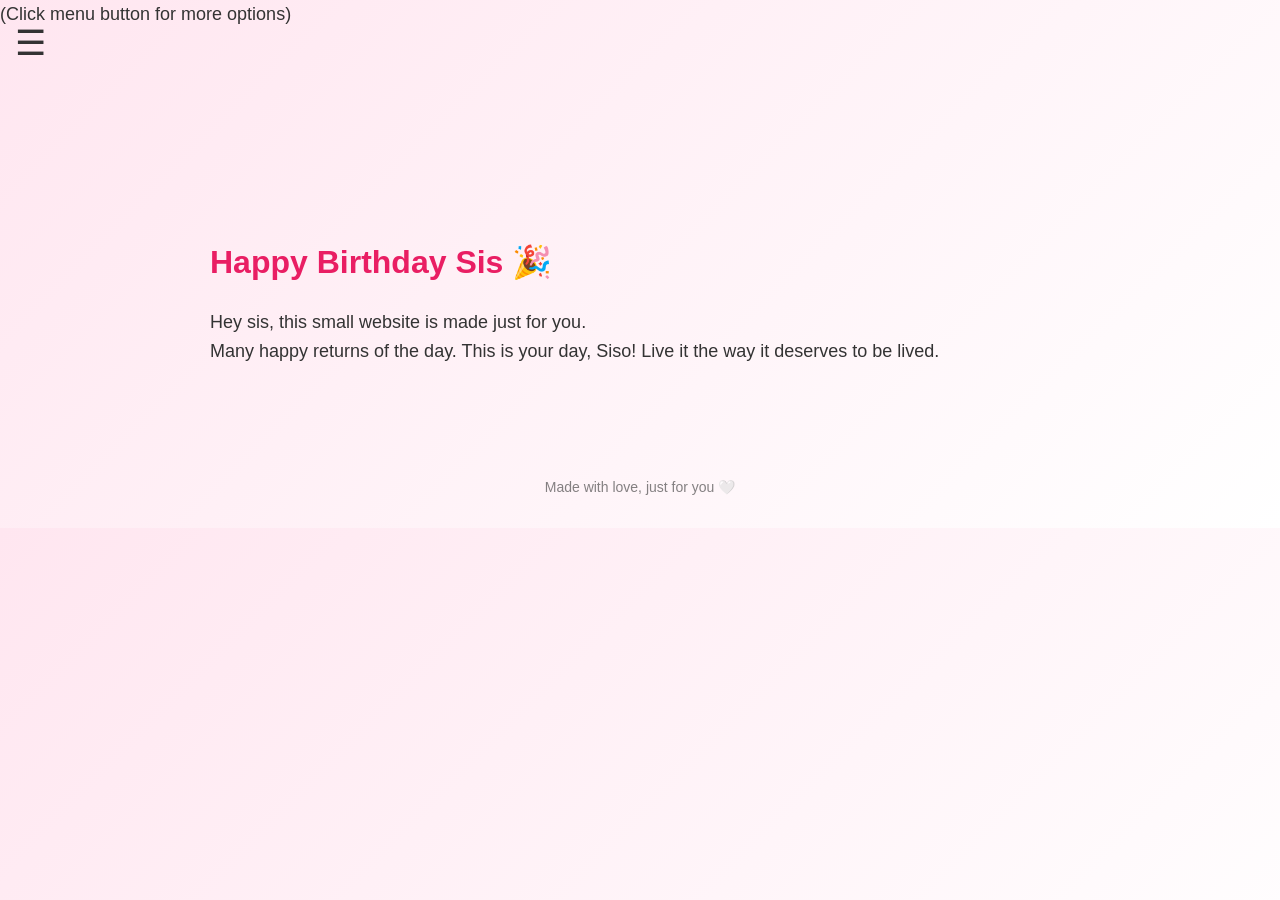
<file: index.html>
<!DOCTYPE html>
<html>
<head>
    <meta charset="UTF-8">
    <title>Happy Birthday 🎂</title>
    <meta name="viewport" content="width=device-width, initial-scale=1.0">    <link rel="stylesheet" href="css/style.css">
</head>
<body class="page-home">
<div class="menu-btn" id="menuBtn">☰</div>
<p>(Click menu button for more options)</p>
<br>
<br>
<br>
<br>
<br>
<div class="overlay" id="overlay"></div>

<nav class="side-menu" id="sideMenu">
  <a href="index.html">Home</a>
  <a href="message.html">Message</a>
  <a href="memories.html">Memories</a>
  <a href="gallery.html">Gallery</a>
  <a href="surprise.html">Surprise</a>
</nav>

<div class="container">
<h1>Happy Birthday Sis 🎉</h1>
<p>
Hey sis, this small website is made just for you. <br>
Many happy returns of the day.  
This is your day, Siso! Live it the way it deserves to be lived.
</p></div>
</div>
<footer class="site-footer">
  Made with love, just for you 🤍
</footer>
<script src="js/menu.js"></script>
</body>
</html>
</file>
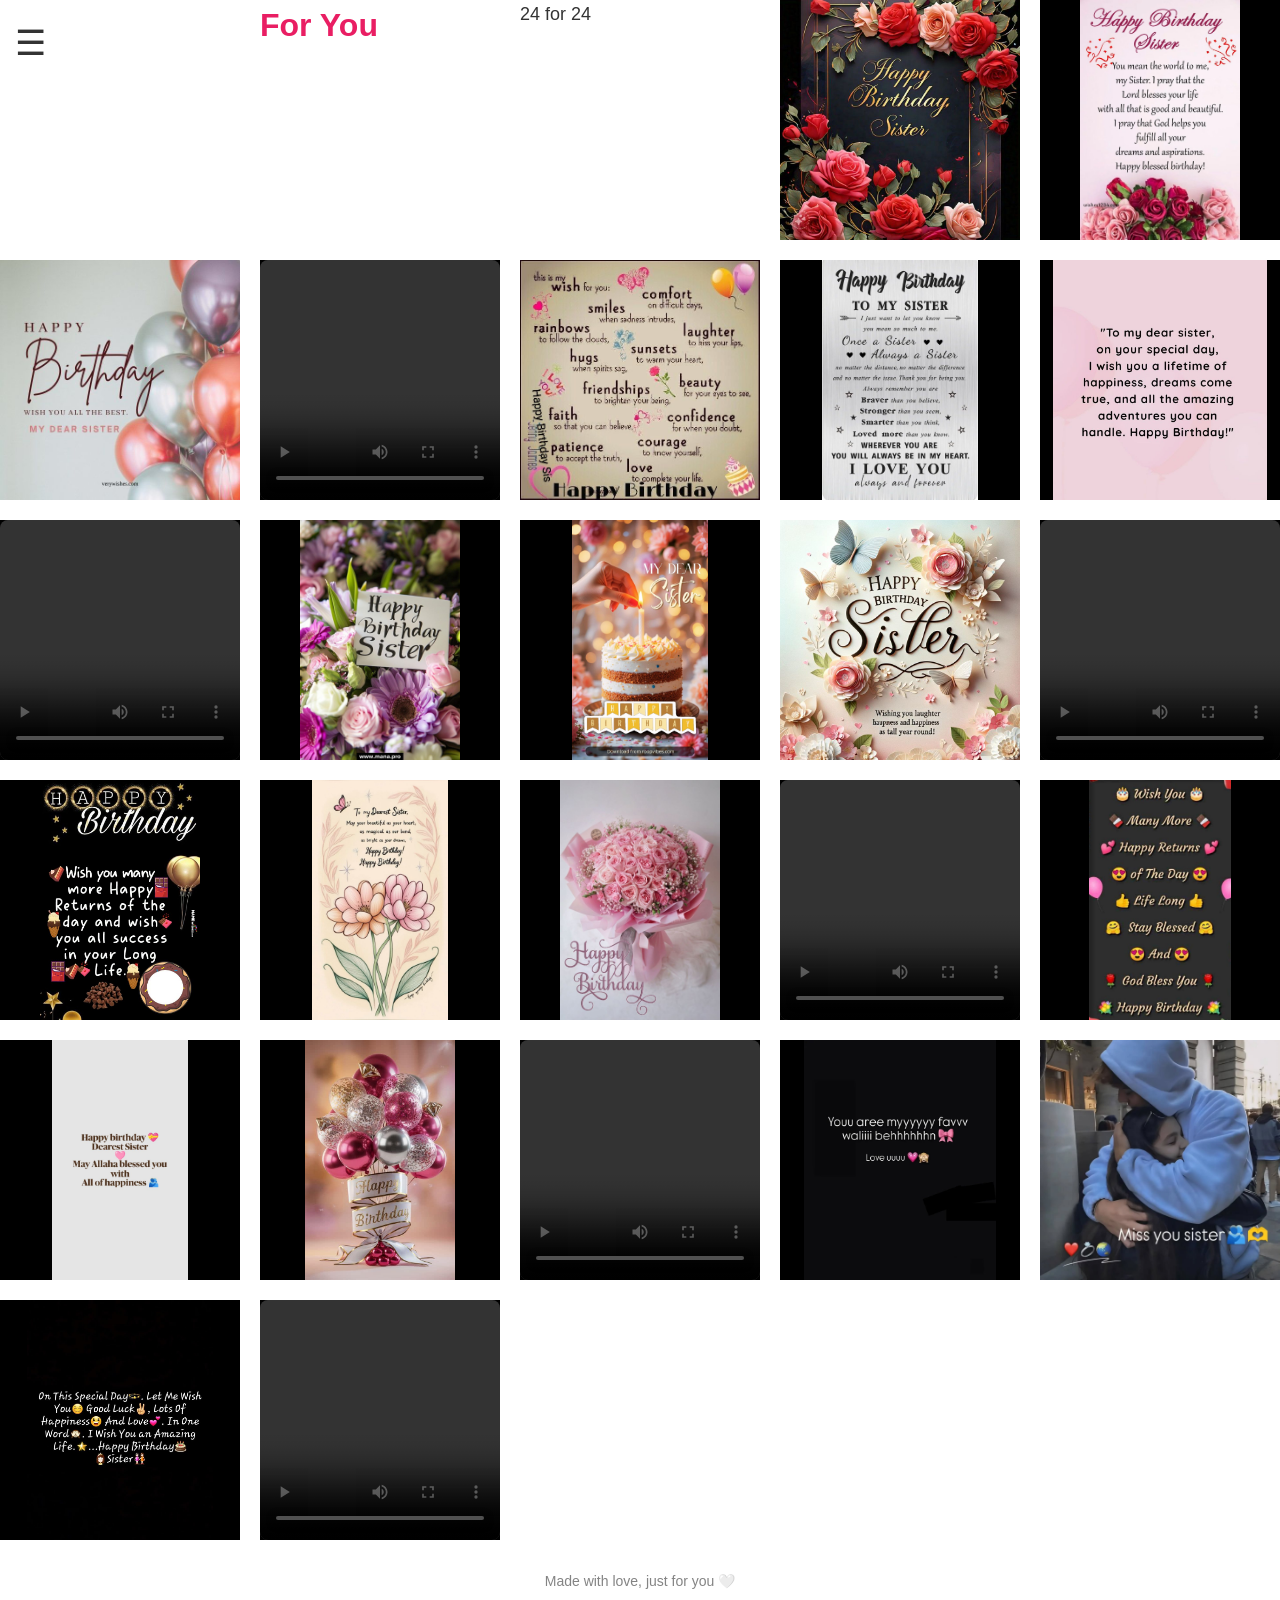
<file: gallery.html>
<!DOCTYPE html>
<html>
<head>
    <meta charset="UTF-8">
    <title>Gallery</title>
    <meta name="viewport" content="width=device-width, initial-scale=1.0">
    <link rel="stylesheet" href="css/style.css">
</head>
<body class="page-gallery">
<div class="menu-btn" id="menuBtn">☰</div>

<div class="overlay" id="overlay"></div>

<nav class="side-menu" id="sideMenu">
  <a href="index.html">Home</a>
  <a href="message.html">Message</a>
  <a href="memories.html">Memories</a>
  <a href="gallery.html">Gallery</a>
  <a href="surprise.html">Surprise</a>
</nav>

<div class="gallery">
<br>
<br>
<br>
    <h1>For You</h1>
    <p>24 for 24</p>
	<div class="gallery-item">
	<img src="assets/images/img1.jpg" alt="" loading="lazy">
	</div>
	<div class="gallery-item">
	<img src="assets/images/img2.jpg" alt="" loading="lazy">
	</div>
	<div class="gallery-item">
	<img src="assets/images/img3.jpg" alt="" loading="lazy">
	</div>
	<div class="gallery-item">
	<video controls>
		<source src="assets/videos/vid1.mp4" type="video/mp4">
	</video>
	</div>
	<div class="gallery-item">
	<img src="assets/images/img4.jpg" alt="" loading="lazy">
	</div>
	<div class="gallery-item">
        <img src="assets/images/img5.jpg" alt="" loading="lazy">
	</div>
	<div class="gallery-item">
        <img src="assets/images/img6.jpg" alt="" loading="lazy">
	</div>
	<div class="gallery-item">
    <video controls>
        <source src="assets/videos/vid2.mp4" type="video/mp4">
    </video>
	</div>
	<div class="gallery-item">
    <img src="assets/images/img7.jpg" alt="" loading="lazy">
	</div>
	<div class="gallery-item">
    <img src="assets/images/img8.jpg" alt="" loading="lazy">
	</div>
	<div class="gallery-item">
    <img src="assets/images/img9.jpg" alt="" loading="lazy">
	</div>
	<div class="gallery-item">
    <video controls>
        <source src="assets/videos/vid3.mp4" type="video/mp4">
    </video>
	</div>
	<div class="gallery-item">
    <img src="assets/images/img10.jpg" alt="" loading="lazy">
	</div>
	<div class="gallery-item">
    <img src="assets/images/img11.jpg" alt="" loading="lazy">
	</div>
	<div class="gallery-item">
    <img src="assets/images/img12.jpg" alt="" loading="lazy">
	</div>
	<div class="gallery-item">
    <video controls>
        <source src="assets/videos/vid4.mp4" type="video/mp4">
    </video>
	</div>
	<div class="gallery-item">
    <img src="assets/images/img13.jpg" alt="" loading="lazy">
	</div>
	<div class="gallery-item">
    <img src="assets/images/img14.jpg" alt="" loading="lazy">
	</div>
	<div class="gallery-item">
    <img src="assets/images/img15.jpg" alt="" loading="lazy">
	</div>
	<div class="gallery-item">
    <video controls>
        <source src="assets/videos/vid5.mp4" type="video/mp4">
    </video>
	</div>
	<div class="gallery-item">
    <img src="assets/images/img16.jpg" alt="" loading="lazy">
	</div>
	<div class="gallery-item">
    <img src="assets/images/img17.jpg" alt="" loading="lazy">
	</div>
	<div class="gallery-item">
    <img src="assets/images/img18.jpg" alt="" loading="lazy">
	</div>
	<div class="gallery-item">
    <video controls>
        <source src="assets/videos/vid6.mp4" type="video/mp4">
    </video>
	</div>
</div>
<footer class="site-footer">
  Made with love, just for you 🤍
</footer>
<script src="js/menu.js"></script>
</body>
</html>
</file>
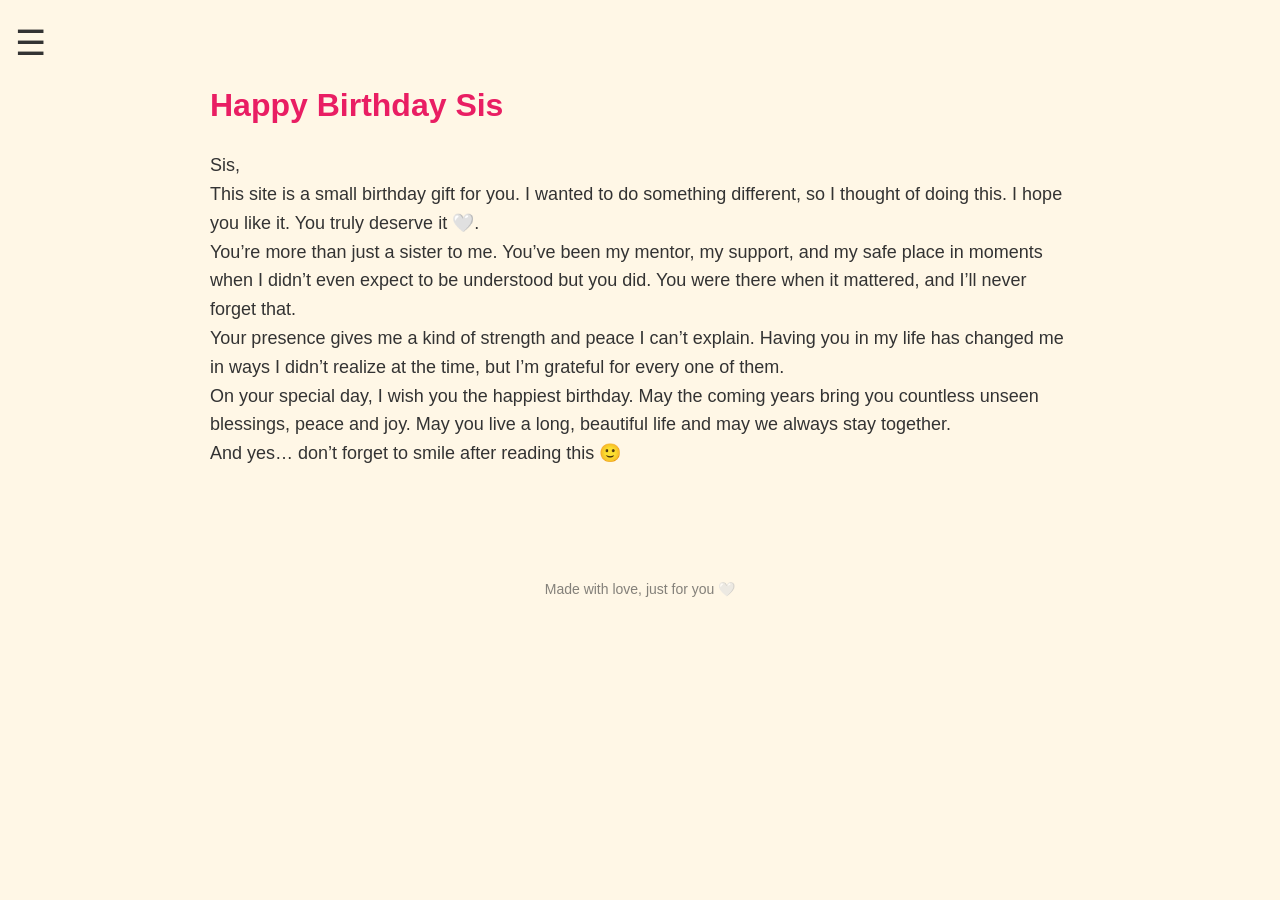
<file: message.html>
<!DOCTYPE html>
<html>
<head>
    <meta charset="UTF-8">
    <title>Birthday message</title>
    <meta name="viewport" content="width=device-width, initial-scale=1.0">
    <link rel="stylesheet" href="css/style.css">
</head>
<body class="page-message">
<div class="menu-btn" id="menuBtn">☰</div>

<div class="overlay" id="overlay"></div>

<nav class="side-menu" id="sideMenu">
  <a href="index.html">Home</a>
  <a href="message.html">Message</a>
  <a href="memories.html">Memories</a>
  <a href="gallery.html">Gallery</a>
  <a href="surprise.html">Surprise</a>
</nav>

<div class="container">
    <h1>Happy Birthday Sis </h1>
    <p>Sis,<br>
This site is a small birthday gift for you. I wanted to do something different, so I thought of doing this. I hope you like it. You truly deserve it 🤍.</p>

    <p>You’re more than just a sister to me. You’ve been my mentor, my support, and my safe place in moments when I didn’t even expect to be understood but you did. You were there when it mattered, and I’ll never forget that.</p>

    <p>Your presence gives me a kind of strength and peace I can’t explain. Having you in my life has changed me in ways I didn’t realize at the time, but I’m grateful for every one of them.</p>

    <p>On your special day, I wish you the happiest birthday. May the coming years bring you countless unseen blessings, peace and joy. May you live a long, beautiful life and may we always stay together.</p>



   <p>And yes… don’t forget to smile after reading this 🙂</p>

</div>
<footer class="site-footer">
  Made with love, just for you 🤍
</footer>
<script src="js/menu.js"></script>
</body>
</html>
</file>
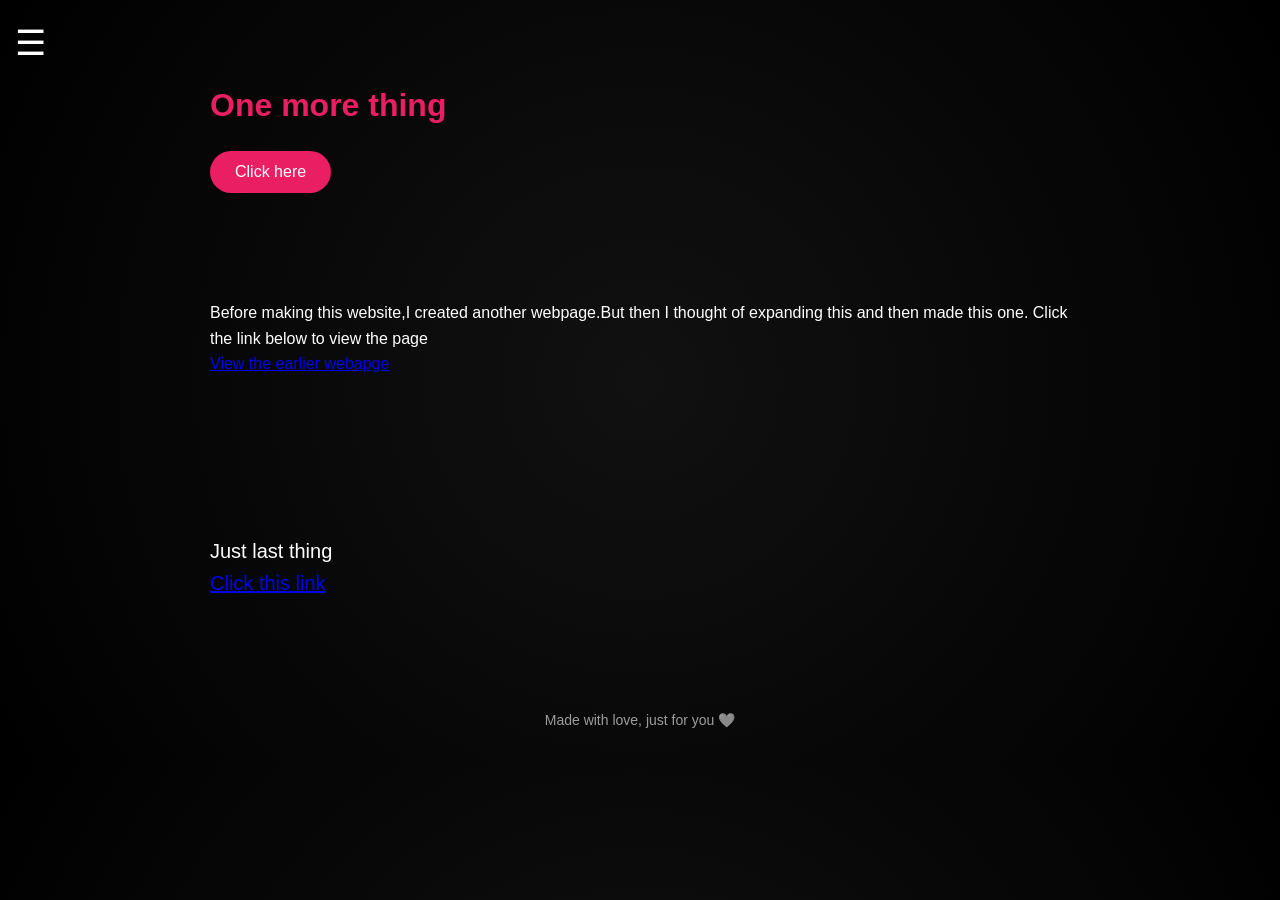
<file: surprise.html>
<!DOCTYPE html>
<html>
<head>
    <meta charset="UTF-8">
    <title>Birthday surprise</title>
    <meta name="viewport" content="width=device-width, initial-scale=1.0">
    <link rel="stylesheet" href="css/style.css">
</head>
<body class="page-surprise">
<div class="menu-btn" id="menuBtn">☰</div>

<div class="overlay" id="overlay"></div>

<nav class="side-menu" id="sideMenu">
  <a href="index.html">Home</a>
  <a href="message.html">Message</a>
  <a href="memories.html">Memories</a>
  <a href="gallery.html">Gallery</a>
  <a href="surprise.html">Surprise</a>
</nav>

<div class="container">
    <h1>One more thing</h1>

	<button id="revealBtn">Click here</button>

	<p id="secretMessage" class="hidden">No matter where life takes you,I'll always be proud of you.
Always remeber you have a brother who is always standing with you no matter what. I love you so much, this much that I can't describe it in words.</p>
        <br>
        <br>
        <br>
        <br>
	<p style="margin-top: 30px; font-size: 16px;">Before making this website,I created another webpage.But then I thought of expanding this and then made this one.
Click the link below to view the page
	<br>
	<a href="https://dtsuga78.github.io/BTD/" target="_blank">View the earlier webapge</a>
	</p>
        <br>
        <br>
        <br>
        <br>
        <br>
        <p style="margin-top: 30px; font-size: 20px;">
            Just last thing
        <br>
        <a href="https://hackedbirthday.netlify.app" target="_blank">Click this link</a>        </p>

</div>
<footer class="site-footer">
  Made with love, just for you 🤍
</footer>
<script src="js/menu.js"></script>
<script src="js/effects.js"></script>
</body>
</html>
</file>
<file: css/style.css>
* {
    margin: 0;
    padding: 0;
    box-sizing: border-box;
}

body {
    font-family: 'Segoe UI', Arial, sans-serif;
    color: #333;
    line-height: 1.6;
}

/* Navigation */
nav {
    background: rgba(255, 255, 255, 0.9);
    padding: 15px 30px;
    position: sticky;
    top: 0;
    border-bottom: 1px solid #eee;
}

nav a {
    margin-right: 20px;
    text-decoration: none;
    color: #444;
    font-weight: 500;
}

nav a:hover {
    color: #e91e63;
}

/* Page content */
.container {
    max-width: 900px;
    margin: 60px auto;
    padding: 20px;
}

h1 {
    margin-bottom: 20px;
    color: #e91e63;
}

p {
    font-size: 18px;
}
.memories {
    list-style: none;
    margin-top: 30px;
}

.memories li {
    margin-bottom: 15px;
    font-size: 18px;
    padding-left: 12px;
    border-left: 3px solid #e91e63;
}

.gallery video {
    width: 100%;
    height: 200px;
    object-fit: cover;
    border-radius: 8px;
}

button {
    padding: 12px 25px;
    font-size: 16px;
    border: none;
    background-color: #e91e63;
    color: white;
    border-radius: 25px;
    cursor: pointer;
}

button:hover {
    opacity: 0.9;
}

.hidden {
    display: none;
    margin-top: 30px;
    font-size: 20px;
}

.gallery {
    display: grid;
    grid-template-columns: repeat(auto-fit, minmax(200px, 1fr));
    gap: 20px;
}

.gallery-item {
    width: 100%;
    aspect-ratio: 1 / 1;   /* square frame for consistency */
    overflow: hidden;
    display: flex;
    align-items: center;
    justify-content: center;
    background: #000;      /* optional, looks clean */
}

.gallery-item img {
    max-width: 100%;
    max-height: 100%;
    object-fit: contain;   /* ensures full image visible, no crop */
}

.gallery-item video {
    width: 100%;
    height: 100%;
    object-fit: cover;     /* videos can fill frame */
}

/* Menu button */
.menu-btn {
  font-size: 35px;
  cursor: pointer;
  position: fixed;
  top: 15px;
  left: 15px;
  z-index: 1001;
}

/* Side menu */
.side-menu {
  position: fixed;
  top: 0;
  left: -260px;
  width: 260px;
  height: 100%;
  background: grey;
  padding-top: 60px;
  transition: left 0.2s ease;
  z-index: 1002;
}

.side-menu a {
  display: block;
  padding: 15px 20px;
  color: white;
  text-decoration: none;
}

.side-menu a:hover {
  background: #222;
}

/* Overlay */
.overlay {
  position: fixed;
  inset: 0;
  background: rgba(0,0,0,0.4);
  opacity: 0;
  pointer-events: none;
  transition: opacity 0.3s ease;
  z-index: 1000;
}

/* Active states */
.side-menu.active {
  left: 0;
}

.overlay.active {
  opacity: 1;
  pointer-events: all;
}

/* -------------------- Password Modal -------------------- */

/* Overlay */
#pwOverlay {
  position: fixed;
  inset: 0;
  background: rgba(0,0,0,0.7);
  z-index: 9999;
  opacity: 0;
  animation: fadeInOverlay 0.5s forwards;
}

/* Modal box */
#pwModal {
  position: fixed;
  top: 50%;
  left: 50%;
  transform: translate(-50%, -50%) scale(0.8);
  background: #fff;
  padding: 25px 40px;
  border-radius: 12px;
  text-align: center;
  z-index: 10000;
  box-shadow: 0 5px 15px rgba(0,0,0,0.3);
  opacity: 0;
  animation: popInModal 0.5s forwards;
}

#siteContent {
  visibility: visible;
}

/* Input & button */
#pwModal input {
  padding: 10px;
  margin-top: 15px;
  width: 200px;
  border-radius: 6px;
  border: 1px solid #ccc;
}

#pwModal button {
  margin-top: 15px;
  padding: 10px 20px;
  border: none;
  background: #ff4b5c;
  color: #fff;
  font-weight: bold;
  border-radius: 6px;
  cursor: pointer;
  transition: transform 0.2s ease, background 0.2s ease;
}

#pwModal button:hover {
  background: #ff1f3a;
  transform: translateY(-3px) scale(1.05);
}

/* Error message */
#pwModal p {
  margin-top: 10px;
}

/* -------------------- Animations -------------------- */

/* Fade-in overlay */
@keyframes fadeInOverlay {
  to { opacity: 1; }
}

/* Pop-in modal */
@keyframes popInModal {
  to {
    opacity: 1;
    transform: translate(-50%, -50%) scale(1);
  }
}

/* Fade-out overlay */
.fadeOutOverlay {
  animation: fadeOutOverlayAnim 0.5s forwards;
}

@keyframes fadeOutOverlayAnim {
  to { opacity: 0; }
}

/* Fade-out modal */
.fadeOut {
  animation: fadeOutModal 0.5s forwards;
}

@keyframes fadeOutModal {
  to {
    opacity: 0;
    transform: translate(-50%, -50%) scale(0.8);
  }
}

body.page-home {
  background: linear-gradient(135deg, #ffe6f0, #fff);
}

body.page-message {
  background: #fff7e6;
}

body.page-memories {
  background: linear-gradient(135deg, #f0f4ff, #ffffff);
}

body.page-gallery {
  background: #ffffff;
}

body.page-surprise {
  background: radial-gradient(circle, #111, #000);
  color: white;
}

.side-menu a.active {
  background: #ff4b5c;
  color: white;
}

body {
  animation: fadePage 0.4s ease;
}

@keyframes fadePage {
  from {
    opacity: 0;
  }
  to {
    opacity: 1;
  }
}

.site-footer {
  text-align: center;
  padding: 30px 10px;
  font-size: 14px;
  opacity: 0.6;
}
</file>
